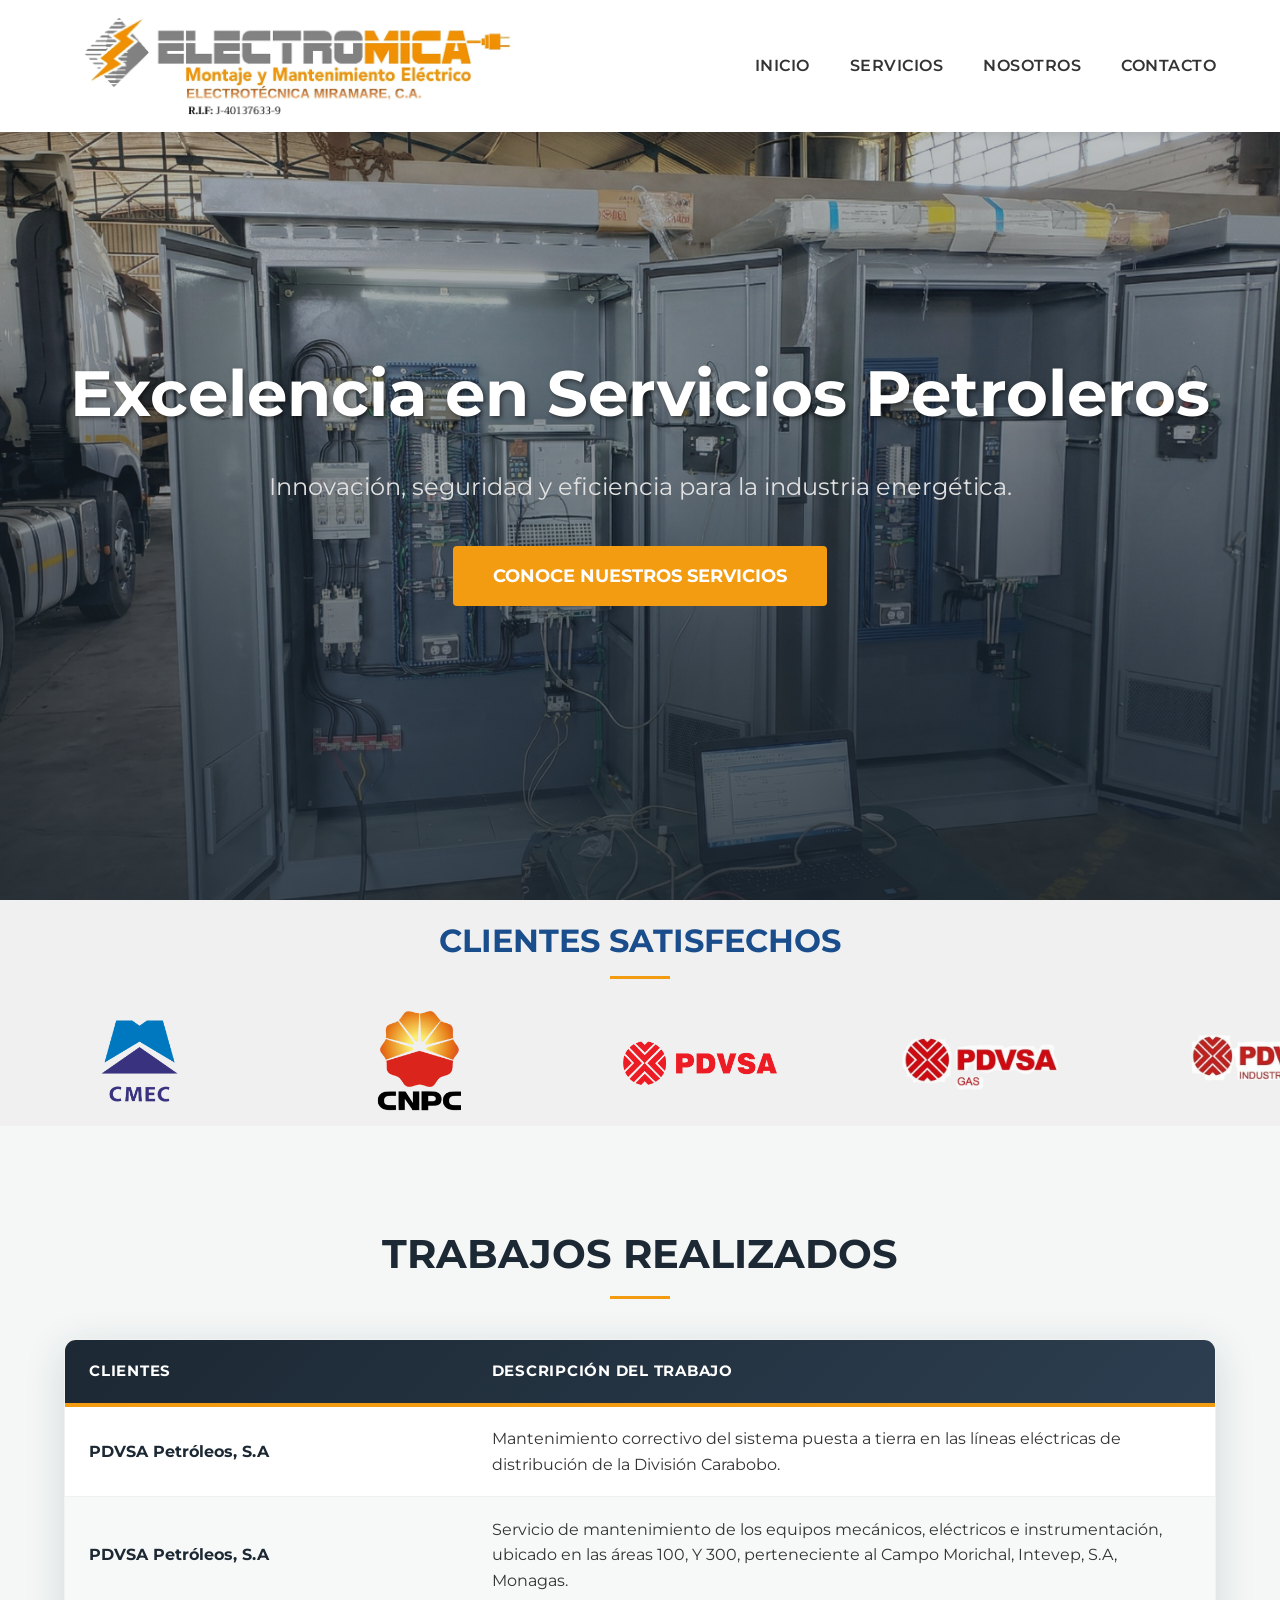
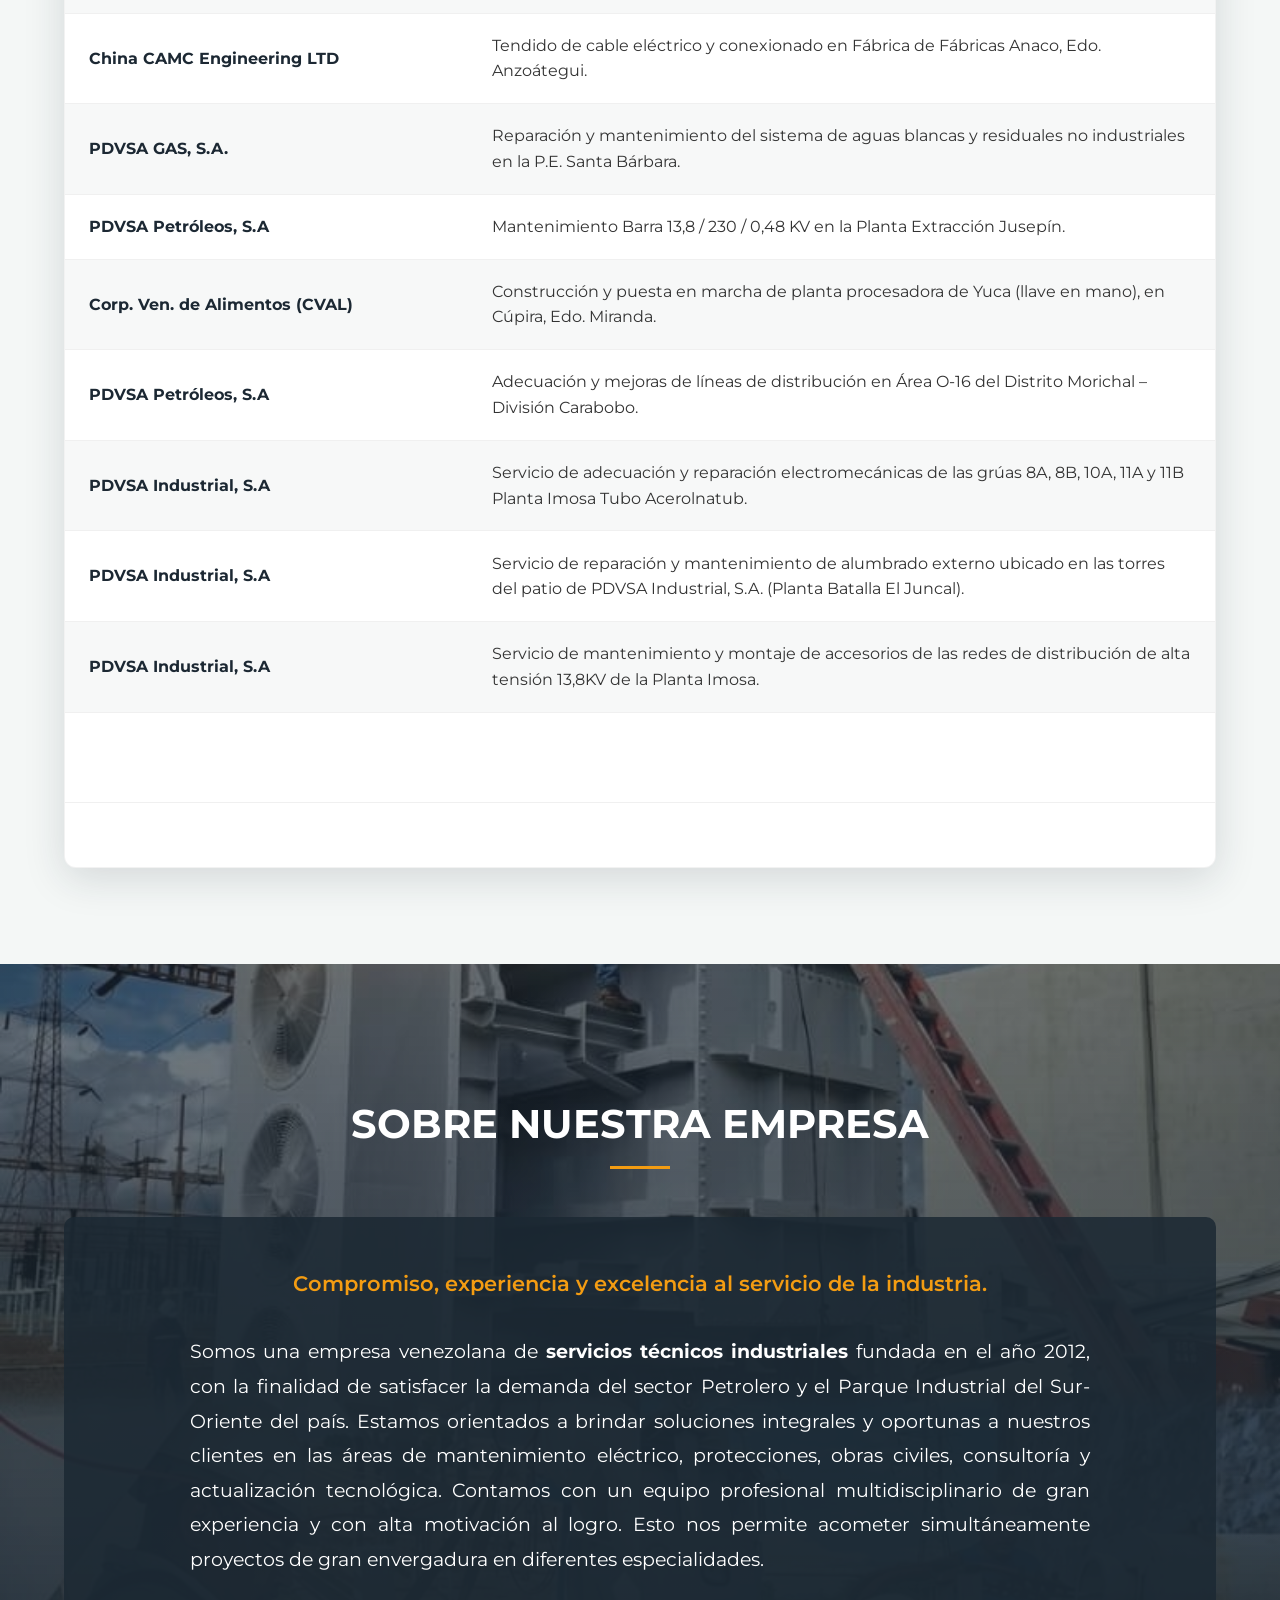
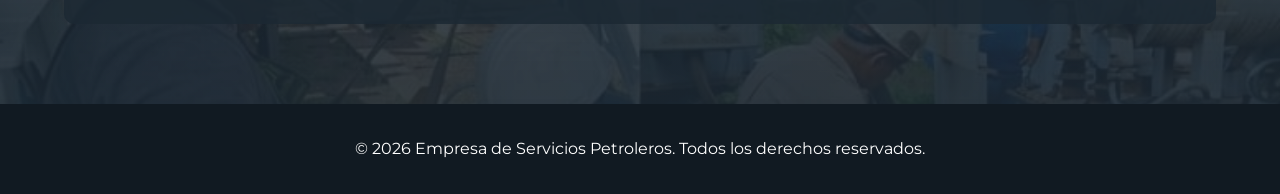
<file: index.html>
<!DOCTYPE html>
<html lang="es">

<head>
    <meta charset="UTF-8">
    <meta name="viewport" content="width=device-width, initial-scale=1.0, maximum-scale=5.0">
    <meta name="theme-color" content="#1c2833">
    <meta name="mobile-web-app-capable" content="yes">
    <title>Servicios Petroleros y Eléctricos | Inicio</title>
    <meta name="google-site-verification" content="B6bKdtCB2moAy1B3aFh2_xOf8WH0RMJvXctP1_HigFI" />
    <meta name="description"
        content="Empresa venezolana de servicios técnicos industriales. Soluciones en mantenimiento eléctrico, obras civiles y automatización para la industria petrolera.">
    <meta name="keywords"
        content="servicios petroleros, mantenimiento eléctrico, protecciones, obras civiles, automatización, Venezuela, Monagas">
    <meta property="og:title" content="Servicios Petroleros y Eléctricos">
    <meta property="og:description"
        content="Soluciones integrales de ingeniería y mantenimiento para el sector petrolero e industrial en Venezuela.">
    <meta property="og:type" content="website">
    <meta property="og:url" content="https://www.electrotecnicamiramare.com">
    <meta property="og:image" content="https://www.electrotecnicamiramare.com/assets/img/logo_electromica.jpeg">
    <link rel="canonical" href="https://www.electrotecnicamiramare.com">
    <link rel="preconnect" href="https://fonts.googleapis.com">
    <link rel="preconnect" href="https://fonts.gstatic.com" crossorigin>
    <link href="https://fonts.googleapis.com/css2?family=Montserrat:wght@300;400;500;600;700&display=swap"
        rel="stylesheet">
    <link rel="stylesheet" href="css/style.css">

    <!-- JSON-LD para GEO/SEO -->
    <script type="application/ld+json">
    {
      "@context": "https://schema.org",
      "@type": "LocalBusiness",
      "name": "Empresa de Servicios Petroleros y Eléctricos",
      "image": "https://www.electrotecnicamiramare.com/assets/img/logo_electromica.jpeg",
      "description": "Empresa de servicios técnicos industriales especializada en mantenimiento eléctrico y proyectos de gran envergadura.",
      "address": {
        "@type": "PostalAddress",
        "streetAddress": "AV ALIRIO UGARTE PELAYO, CC CENTRO COMERCIAL PETRORIENTE",
        "addressLocality": "Maturín",
        "addressRegion": "Monagas",
        "postalCode": "6201",
        "addressCountry": "VE"
      },
      "telephone": "+584143877861"
    }
    </script>
    <link rel="icon" type="image/png" href="assets/img/logo_electromica_favicon.png">
</head>

<body>

    <!-- Cabecera -->
    <header class="header">
        <div class="logo-container">
            <a href="index.html">
                <img src="assets/img/logo_electromica.jpeg" alt="Logo de la Empresa" class="logo">
            </a>
        </div>
        <div class="menu-toggle" id="mobile-menu" aria-label="Abrir Menú">☰</div>
        <nav class="nav-menu">
            <ul>
                <li><a href="index.html">Inicio</a></li>
                <li><a href="servicios.html">Servicios</a></li>
                <li><a href="#nosotros">Nosotros</a></li>
                <li><a href="contacto.html">Contacto</a></li>
            </ul>
        </nav>
    </header>

    <!-- Contenido Principal -->
    <main>
        <!-- Sección Inicio -->
        <section class="section hero">
            <div class="container">
                <h1>Excelencia en Servicios Petroleros</h1>
                <p>Innovación, seguridad y eficiencia para la industria energética.</p>
                <a href="servicios.html" class="btn">Conoce nuestros servicios</a>
            </div>
        </section>

        <section class="compañias-carrusel">
            <h2>Clientes Satisfechos</h2>
            <div class="carrusel-container">
                <div class="logos-slide">
                    <img src="assets/img/logos_carrusel/cmec_logo.png" alt="Logo de CMEC">
                    <img src="assets/img/logos_carrusel/cnpc_logo.png" alt="Logo de CNPC">
                    <img src="assets/img/logos_carrusel/pdvsa_logo.png" alt="Logo de PDVSA Petróleos">
                    <img src="assets/img/logos_carrusel/pdvsa_gas.png" alt="Logo de PDVSA Gas">
                    <img src="assets/img/logos_carrusel/logo_pdvsa_industrial.png" alt="Logo de PDVSA Industrial">

                    <img src="assets/img/logos_carrusel/cmec_logo.png" alt="Logo de CMEC">
                    <img src="assets/img/logos_carrusel/cnpc_logo.png" alt="Logo de CNPC">
                    <img src="assets/img/logos_carrusel/pdvsa_logo.png" alt="Logo de PDVSA Petróleos">
                    <img src="assets/img/logos_carrusel/pdvsa_gas.png" alt="Logo de PDVSA Gas">
                    <img src="assets/img/logos_carrusel/logo_pdvsa_industrial.png" alt="Logo de PDVSA Industrial">
                </div>
            </div>
        </section>

        <!-- Sección Trabajos Realizados -->
        <section class="trabajos-section">
            <div class="container">
                <h2 class="fade-in-up">Trabajos Realizados</h2>
                <div class="trabajos-table-wrapper fade-in-up">
                    <table class="trabajos-table">
                        <thead>
                            <tr>
                                <th> Clientes</th>
                                <th> Descripción del Trabajo</th>
                            </tr>
                        </thead>
                        <tbody>
                            <tr class="fade-in-row">
                                <td>PDVSA Petróleos, S.A</td>
                                <td>Mantenimiento correctivo del sistema puesta a tierra en las líneas eléctricas de
                                    distribución de la División Carabobo.</td>
                            </tr>
                            <tr class="fade-in-row">
                                <td>PDVSA Petróleos, S.A</td>
                                <td>Servicio de mantenimiento de los equipos mecánicos, eléctricos e instrumentación,
                                    ubicado en las áreas 100, Y 300, perteneciente al Campo Morichal, Intevep, S.A,
                                    Monagas.</td>
                            </tr>
                            <tr class="fade-in-row">
                                <td>China CAMC Engineering LTD</td>
                                <td>Tendido de cable eléctrico y conexionado en Fábrica de Fábricas Anaco, Edo.
                                    Anzoátegui.</td>
                            </tr>
                            <tr class="fade-in-row">
                                <td>PDVSA GAS, S.A.</td>
                                <td>Reparación y mantenimiento del sistema de aguas blancas y residuales no industriales
                                    en la P.E. Santa Bárbara.</td>
                            </tr>
                            <tr class="fade-in-row">
                                <td>PDVSA Petróleos, S.A</td>
                                <td>Mantenimiento Barra 13,8 / 230 / 0,48 KV en la Planta Extracción Jusepín.</td>
                            </tr>
                            <tr class="fade-in-row">
                                <td>Corp. Ven. de Alimentos (CVAL)</td>
                                <td>Construcción y puesta en marcha de planta procesadora de Yuca (llave en mano), en
                                    Cúpira, Edo. Miranda.</td>
                            </tr>
                            <tr class="fade-in-row">
                                <td>PDVSA Petróleos, S.A</td>
                                <td>Adecuación y mejoras de líneas de distribución en Área O-16 del Distrito Morichal –
                                    División Carabobo.</td>
                            </tr>
                            <tr class="fade-in-row">
                                <td>PDVSA Industrial, S.A</td>
                                <td>Servicio de adecuación y reparación electromecánicas de las grúas 8A, 8B, 10A, 11A y
                                    11B Planta Imosa Tubo Acerolnatub.</td>
                            </tr>
                            <tr class="fade-in-row">
                                <td>PDVSA Industrial, S.A</td>
                                <td>Servicio de reparación y mantenimiento de alumbrado externo ubicado en las torres
                                    del patio de PDVSA Industrial, S.A. (Planta Batalla El Juncal).</td>
                            </tr>
                            <tr class="fade-in-row">
                                <td>PDVSA Industrial, S.A</td>
                                <td>Servicio de mantenimiento y montaje de accesorios de las redes de distribución de
                                    alta tensión 13,8KV de la Planta Imosa.</td>
                            </tr>
                            <tr class="fade-in-row">
                                <td>Orix Resources de Venezuela, C.A.</td>
                                <td>Reconstrucción de puente grúa Marca Demag de unidad Turbocompresora N°3 Muscar
                                    (UTC-3) de 20 Toneladas.</td>
                            </tr>
                            <tr class="fade-in-row">
                                <td>CNPC LTD, S.A</td>
                                <td>Reparación de maquinaria pesada.</td>
                            </tr>
                        </tbody>
                    </table>
                </div>
            </div>
        </section>

        <!-- Sección Nosotros (Trasladada) -->
        <section id="nosotros" class="section hero-nosotros section-dark">
            <div class="container fade-in-up">
                <h2>Sobre Nuestra Empresa</h2>
                <div class="nosotros-container"
                    style="background: rgba(28, 40, 51, 0.85); padding: 3rem; border-radius: 10px; margin-top: 2rem;">
                    <p
                        style="margin-bottom: 2rem; text-align: center; font-size: 1.3rem; color: var(--secondary-color); font-weight: 600;">
                        Compromiso, experiencia y excelencia al servicio de la industria.</p>
                    <p style="text-align: justify;">Somos una empresa venezolana de <strong>servicios técnicos
                            industriales</strong>
                        fundada
                        en el año 2012, con la
                        finalidad de satisfacer la demanda del sector Petrolero y el Parque Industrial del Sur-Oriente
                        del
                        país. Estamos orientados a brindar soluciones integrales y oportunas a nuestros clientes en las
                        áreas de mantenimiento eléctrico, protecciones, obras civiles, consultoría y actualización
                        tecnológica. Contamos con un equipo profesional multidisciplinario de gran experiencia y con
                        alta
                        motivación al logro. Esto nos permite acometer simultáneamente proyectos de gran envergadura en
                        diferentes especialidades.</p>
                </div>
            </div>
        </section>
    </main>

    <!-- Pie de página -->
    <footer>
        <div class="container">
            <p>&copy; <span data-current-year>2026</span> Empresa de Servicios Petroleros. Todos los derechos reservados.</p>
        </div>
    </footer>

    <script src="js/script.js" defer></script>
</body>

</html>
</file>
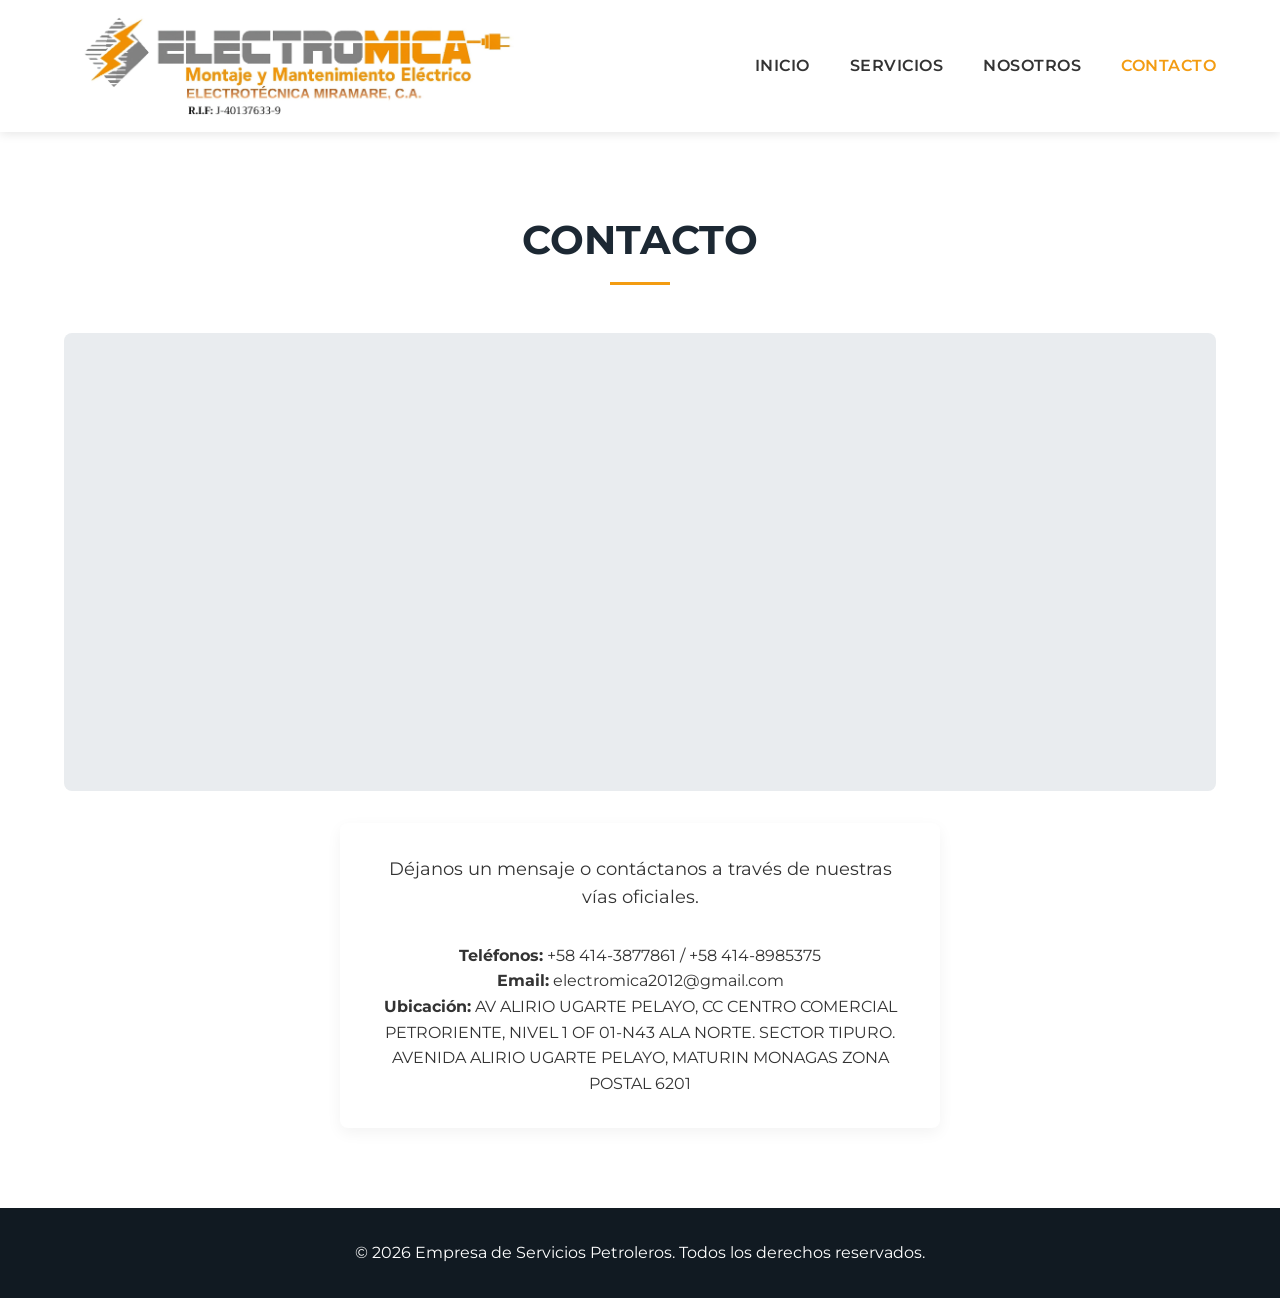
<file: contacto.html>
<!DOCTYPE html>
<html lang="es">

<head>
    <meta charset="UTF-8">
    <meta name="viewport" content="width=device-width, initial-scale=1.0">
    <meta name="google-site-verification" content="B6bKdtCB2moAy1B3aFh2_xOf8WH0RMJvXctP1_HigFI" />
    <title>Contacto - Servicios Petroleros y Eléctricos</title>
    <meta name="description"
        content="Contáctenos para soluciones de mantenimiento petrolero e industrial en Venezuela. Teléfonos, correo y ubicación en Maturín, Monagas.">
    <link rel="canonical" href="https://www.electrotecnicamiramare.com/contacto.html">
    <link rel="preconnect" href="https://fonts.googleapis.com">
    <link rel="preconnect" href="https://fonts.gstatic.com" crossorigin>
    <link href="https://fonts.googleapis.com/css2?family=Montserrat:wght@300;400;500;600;700&display=swap"
        rel="stylesheet">
    <link rel="stylesheet" href="css/style.css">
    <link rel="preconnect" href="https://www.google.com">

    <script type="application/ld+json">
    {
      "@context": "https://schema.org",
      "@type": "ContactPage",
      "mainEntity": {
        "@type": "LocalBusiness",
        "name": "Empresa de Servicios Petroleros y Eléctricos",
        "telephone": ["+584143877861", "+584148985375"],
        "email": "electromica2012@gmail.com",
        "address": {
          "@type": "PostalAddress",
          "streetAddress": "AV ALIRIO UGARTE PELAYO, CC CENTRO COMERCIAL PETRORIENTE",
          "addressLocality": "Maturín",
          "addressRegion": "Monagas",
          "postalCode": "6201",
          "addressCountry": "VE"
        }
      }
    }
    </script>
    <link rel="icon" type="image/png" href="assets/img/logo_electromica_favicon.png">
</head>

<body>

    <header class="header">
        <div class="logo-container">
            <a href="index.html">
                <img src="assets/img/logo_electromica.jpeg" alt="Logo de la Empresa" class="logo">
            </a>
        </div>
        <div class="menu-toggle" id="mobile-menu" aria-label="Abrir Menú">☰</div>
        <nav class="nav-menu">
            <ul>
                <li><a href="index.html">Inicio</a></li>
                <li><a href="servicios.html">Servicios</a></li>
                <li><a href="index.html#nosotros">Nosotros</a></li>
                <li><a href="contacto.html" style="color: var(--secondary-color);">Contacto</a></li>
            </ul>
        </nav>
    </header>

    <main class="page-content">
        <section class="section">
            <div class="container">
                <h2>Contacto</h2>
                <div class="map-container" style="background-color: #e9ecef; border-radius: 8px; margin-bottom: 2rem;">
                    <iframe
                        src="https://www.google.com/maps/embed?pb=!1m18!1m12!1m3!1d10405.780086074958!2d-63.209652443093105!3d9.792985874489004!2m3!1f0!2f0!3f0!3m2!1i1024!2i768!4f13.1!3m3!1m2!1s0x8c333f518dded8bd%3A0xe80c0ef6a643c84b!2sCentro%20Comercial%20Petroriente!5e0!3m2!1ses-419!2sve!4v1772588591531!5m2!1ses-419!2sve"
                        width="100%" height="450" style="border:0;" allowfullscreen="" loading="lazy"
                        referrerpolicy="no-referrer-when-downgrade">
                    </iframe>
                </div>
                <div
                    style="text-align: center; max-width: 600px; margin: 0 auto; padding: 2rem; background: #fff; border-radius: 8px; box-shadow: 0 5px 15px rgba(0,0,0,0.05);">
                    <p style="margin-bottom: 2rem; font-size: 1.1rem;">Déjanos un mensaje o contáctanos a través de
                        nuestras vías oficiales.</p>
                    <p><strong>Teléfonos:</strong> +58 414-3877861 / +58 414-8985375</p>
                    <p><strong>Email:</strong> electromica2012@gmail.com</p>
                    <p><strong>Ubicación:</strong> AV ALIRIO UGARTE PELAYO, CC CENTRO COMERCIAL
                        PETRORIENTE, NIVEL 1 OF 01-N43 ALA NORTE. SECTOR TIPURO. AVENIDA ALIRIO
                        UGARTE PELAYO, MATURIN MONAGAS ZONA POSTAL 6201</p>
                </div>
            </div>
        </section>
    </main>

    <footer>
        <div class="container">
            <p>&copy; <span data-current-year>2026</span> Empresa de Servicios Petroleros. Todos los derechos reservados.</p>
        </div>
    </footer>

    <script src="js/script.js" defer></script>
</body>

</html>
</file>
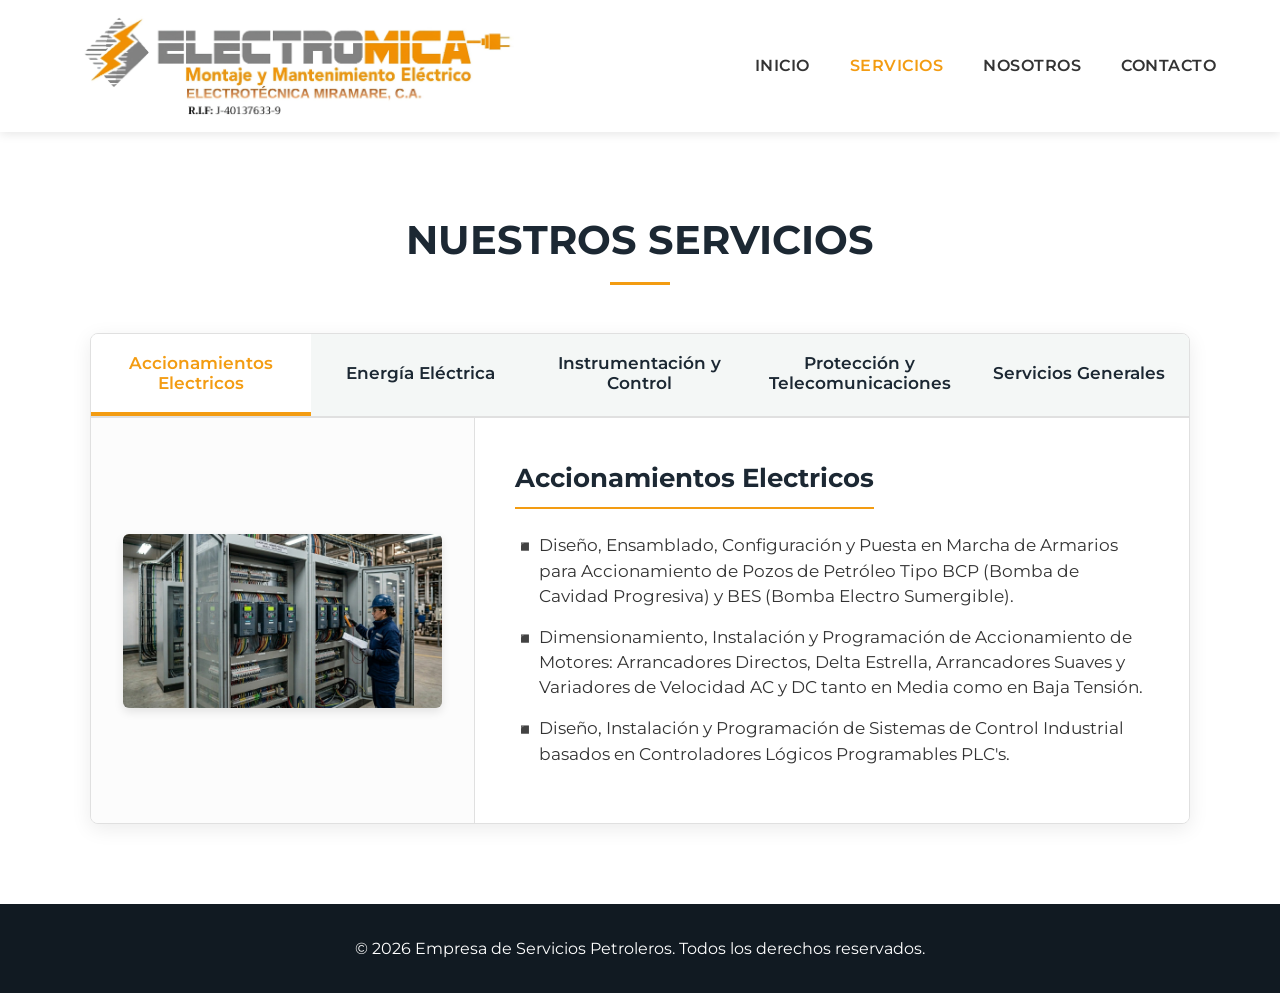
<file: servicios.html>
<!DOCTYPE html>
<html lang="es">

<head>
    <meta charset="UTF-8">
    <meta name="viewport" content="width=device-width, initial-scale=1.0">
    <meta name="google-site-verification" content="B6bKdtCB2moAy1B3aFh2_xOf8WH0RMJvXctP1_HigFI" />
    <title>Catálogo de Servicios Industriales y Petroleros</title>
    <meta name="description" content="Conozca nuestros servicios técnicos: accionamientos eléctricos, construcción, instrumentación, protección, telecomunicaciones y servicios generales.">
    <meta name="keywords" content="accionamientos eléctricos, tableros BCP, BES, subestaciones eléctricas, instrumentación industrial, telecomunicaciones, mantenimiento">
    <meta property="og:title" content="Servicios - Empresa de Servicios Petroleros">
    <meta property="og:description" content="Servicios técnicos integrales para el sector energético. Instrumentación, construcción y protecciones eléctricas.">
    <link rel="canonical" href="https://www.electrotecnicamiramare.com/servicios.html">
    <link rel="preconnect" href="https://fonts.googleapis.com">
    <link rel="preconnect" href="https://fonts.gstatic.com" crossorigin>
    <link href="https://fonts.googleapis.com/css2?family=Montserrat:wght@300;400;500;600;700&display=swap" rel="stylesheet">
    <link rel="stylesheet" href="css/style.css">

    <!-- JSON-LD Service Schema -->
    <script type="application/ld+json">
    {
      "@context": "https://schema.org",
      "@type": "Service",
      "serviceType": "Mantenimiento Eléctrico Industrial y Petrolero",
      "provider": {
        "@type": "LocalBusiness",
        "name": "Empresa de Servicios Petroleros y Eléctricos"
      },
      "areaServed": {
        "@type": "Country",
        "name": "Venezuela"
      },
      "description": "Servicios de diseño, instalación y puesta en marcha de accionamientos eléctricos, subestaciones, control de procesos e instrumentación."
    }
    </script>
    <link rel="icon" type="image/png" href="assets/img/logo_electromica_favicon.png">
</head>

<body>

    <header class="header">
        <div class="logo-container">
            <a href="index.html">
                <img src="assets/img/logo_electromica.jpeg" alt="Logo de la Empresa" class="logo">
            </a>
        </div>
        <div class="menu-toggle" id="mobile-menu" aria-label="Abrir Menú">☰</div>
        <nav class="nav-menu">
            <ul>
                <li><a href="index.html">Inicio</a></li>
                <li><a href="servicios.html" style="color: var(--secondary-color);">Servicios</a></li>
                <li><a href="index.html#nosotros">Nosotros</a></li>
                <li><a href="contacto.html">Contacto</a></li>
            </ul>
        </nav>
    </header>

    <main class="page-content">
        <section class="section">
            <div class="container">
                <h2>Nuestros Servicios</h2>
                <div class="services-panel">
                    <div class="services-tabs">
                        <button class="service-tab active" data-target="ingenieria">Accionamientos Electricos</button>
                        <button class="service-tab" data-target="construccion">Energía Eléctrica</button>
                        <button class="service-tab" data-target="instrumentacion">Instrumentación y Control</button>
                        <button class="service-tab" data-target="proteccion">Protección y Telecomunicaciones</button>
                        <button class="service-tab" data-target="generales">Servicios Generales</button>
                    </div>
                    <div class="services-body">
                        <div class="services-image-container">
                            <img src="assets/img/img_servicios/servicio_ing.jpeg" alt="Ingeniería y Diseño" id="img-ingenieria"
                                class="category-image active">
                            <img src="assets/img/img_servicios/servicio_construccion.jpeg" alt="Construcción y Mantenimiento"
                                id="img-construccion" class="category-image">
                            <img src="assets/img/img_servicios/servicio_instrumentacion.jpeg" alt="Instrumentación y Control"
                                id="img-instrumentacion" class="category-image">
                            <img src="assets/img/img_servicios/servicio_proteccion.jpeg" alt="Protección e Infraestructura"
                                id="img-proteccion" class="category-image">
                            <img src="assets/img/img_servicios/servicio_general.jpeg" alt="Servicios Generales"
                                id="img-generales" class="category-image">
                        </div>
                        <div class="services-content">
                            <div class="service-pane active" id="ingenieria">
                                <h3>Accionamientos Electricos</h3>
                                <ul>
                                    <li>Diseño, Ensamblado, Configuración y Puesta en Marcha de Armarios para
                                        Accionamiento
                                        de Pozos de Petróleo Tipo BCP (Bomba de Cavidad Progresiva) y BES (Bomba Electro
                                        Sumergible).</li>
                                    <li>Dimensionamiento, Instalación y Programación de Accionamiento de Motores:
                                        Arrancadores Directos, Delta Estrella, Arrancadores Suaves y Variadores de
                                        Velocidad
                                        AC y DC tanto en Media como en Baja Tensión.</li>
                                    <li>Diseño, Instalación y Programación de Sistemas de Control Industrial basados en
                                        Controladores Lógicos Programables PLC's.</li>
                                </ul>
                            </div>
                            <div class="service-pane" id="construccion">
                                <h3>Construcción y Mantenimiento</h3>
                                <ul>
                                    <li>Redes de Transmisión y Distribución Eléctrica.</li>
                                    <li>Subestaciones Eléctricas.</li>
                                    <li>Unidades de Turbo Generación Eléctricas.</li>
                                    <li>Unidades de Turbo Compresión de Gas.</li>
                                    <li>Sistemas de Alumbrado Público Vial, Residencial, Comercial e Industrial.</li>
                                </ul>
                            </div>
                            <div class="service-pane" id="instrumentacion">
                                <h3>Instrumentación y Control</h3>
                                <ul>
                                    <br>
                                    <br>
                                    <li>Instrumentación, Automatización y Control de Procesos Industriales.</li>
                                    <br>
                                    <li>Instalación y Calibración de Equipos de Instrumentación.</li>
                                </ul>
                            </div>
                            <div class="service-pane" id="proteccion">
                                <h3>Protección y Telecomunicaciones</h3>
                                <ul>
                                    <li>Aterramiento de Sistemas de Transmisión, Distribución, Transformación,
                                        Generación,
                                        Infraestructura y Edificaciones en General.</li>
                                    <li>Sistemas Inhibidores de Corrosión y Protección Catódica para Estructuras
                                        Metálicas,
                                        Tanques de Almacenamiento Industrial, Tuberías de Flujo, Gasoductos y
                                        Poliductos.
                                    </li>
                                    <li>Sistema de Telecomunicaciones.</li>
                                    <li>Suministro, Instalación, Conexión y Certificación de Fibra Óptica.</li>
                                    <li>Sistemas de Pararrayos y Protecciones contra Descargas Atmosféricas.</li>
                                </ul>
                            </div>
                            <div class="service-pane" id="generales">
                                <h3>Servicios Generales</h3>
                                <ul>
                                    <br>
                                    <li>Limpieza, Desmalezamiento, Deforestación y Reforestación de Instalaciones
                                        Eléctricas
                                        e industriales.</li>
                                    <li>Corredores Eléctricos, Corredores de Tuberías e Instalaciones
                                        Industriales en General.
                                    </li>
                                </ul>
                            </div>
                        </div>
                    </div>
                </div>
        </section>
    </main>

    <footer>
        <div class="container">
            <p>&copy; <span data-current-year>2026</span> Empresa de Servicios Petroleros. Todos los derechos reservados.</p>
        </div>
    </footer>

    <script src="js/script.js" defer></script>
</body>

</html>
</file>
<file: css/style.css>
/* Estilos para el carrusel de logos */

.compañias-carrusel {
    /* Contenedor del carrusel */
    width: 100%;
    overflow: hidden;
    /* Esto es lo que oculta los logos que están fuera de la vista */
    padding: 15px 0;
    background-color: #f0f0f0;
    /* Un fondo muy suave para el carrusel */
}

.compañias-carrusel h2 {
    /* Título de la sección */
    font-size: 2rem;
    color: #1a4d8c;
    margin-bottom: 2rem;
}

.logos-slide {
    display: flex;
    /* 280px total por logo (200px width + 80px margin) * 10 logos (5 originales + 5 duplicados) */
    width: calc(280px * 10);
    animation: slide 20s linear infinite;
    /* Aplica la animación: 20s de duración, lineal, infinito */
    will-change: transform;
    /* Hardware Acceleration */
}

@keyframes slide {
    0% {
        transform: translateX(0);
    }

    100% {
        transform: translateX(calc(-280px * 5));
    }

    /* Desplaza la mitad (5 logos originales) */
}

.logos-slide:hover {
    animation-play-state: paused;
    /* Pausa la animación cuando el ratón está encima */
}

.logos-slide img {
    height: 100px;
    width: 200px;
    /* Ancho fijo para cada logo */
    margin: 0 40px;
    object-fit: contain;
    /* Preserva la proporción del logo sin deformarlo */
    opacity: 1;
    transition: filter 0.3s, opacity 0.3s;

}

.logos-slide img:hover {
    filter: grayscale(0%);
    opacity: 1;
    transform: scale(1.2);
    transition: transform 0.5s;
}

/* Variables CSS para una fácil personalización de colores posteriormente */
:root {
    --primary-color: #1c2833;
    /* Azul muy oscuro/petróleo corporativo */
    --secondary-color: #f39c12;
    /* Naranja/Amarillo industrial */
    --text-color: #333333;
    --bg-color: #ffffff;
    --bg-light: #f4f7f6;
    --bg-dark: #273746;
    --text-light: #ffffff;
    --font-main: 'Montserrat', 'Segoe UI', Tahoma, Geneva, Verdana, sans-serif;
}

* {
    margin: 0;
    padding: 0;
    box-sizing: border-box;
    font-family: var(--font-main);
    scroll-behavior: smooth;
    /* Para desplazamiento suave a las secciones */
}

body {
    background-color: var(--bg-color);
    color: var(--text-color);
    line-height: 1.6;
    display: flex;
    flex-direction: column;
    min-height: 100vh;
}

main {
    flex: 1;
}

/* Page content unifies spacing below fixed header */
.page-content {
    padding-top: 80px;
}

.bg-dark-page {
    background-color: var(--bg-dark);
}

/* Cabecera / Header */
.header {
    display: flex;
    justify-content: space-between;
    align-items: center;
    padding: 1rem 5%;
    background-color: var(--bg-color);
    box-shadow: 0 2px 10px rgba(0, 0, 0, 0.1);
    position: fixed;
    /* Fija la cabecera en la parte superior */
    width: 100%;
    top: 0;
    z-index: 1000;
}

/* Logo a la izquierda */
.logo-container {
    flex: 1;
}

.logo {
    height: 100px;
    /* Tamaño por defecto. Puedes aumentarlo o disminuirlo */
    width: auto;
    display: block;
    transition: transform 0.3s ease;
}

.logo:hover {
    transform: scale(1.05);
    /* Efecto sutil al pasar el ratón */
}

/* Menú a la derecha */
.nav-menu {
    flex: 2;
    display: flex;
    justify-content: flex-end;
}

.nav-menu ul {
    list-style: none;
    display: flex;
    gap: 2.5rem;
}

.nav-menu a {
    text-decoration: none;
    color: var(--text-color);
    font-weight: 600;
    font-size: 1rem;
    transition: color 0.3s ease;
    text-transform: uppercase;
    letter-spacing: 0.5px;
}

.nav-menu a:hover {
    color: var(--secondary-color);
}

/* Secciones generales */
.section {
    padding: 8rem 5% 5rem;
    /* Padding superior extra para evitar que el header fijo tape el contenido */
}

.container {
    max-width: 1200px;
    margin: 0 auto;
}

h2 {
    font-size: 2.5rem;
    color: var(--primary-color);
    margin-bottom: 3rem;
    text-align: center;
    text-transform: uppercase;
    position: relative;
}

h2::after {
    content: '';
    display: block;
    width: 60px;
    height: 3px;
    background-color: var(--secondary-color);
    margin: 10px auto 0;
}

/* Inicio / Hero */
.hero {
    height: 100vh;
    display: flex;
    align-items: center;
    justify-content: center;
    text-align: center;
    background-color: var(--bg-light);
    /* Imagen de fondo con overlay oscuro */
    background: linear-gradient(rgba(28, 40, 51, 0.2), rgba(28, 40, 51, 0.8)), url('../assets/img/fondo-hero.jpeg') center/cover no-repeat;
}

.hero-nosotros {
    background: linear-gradient(rgba(28, 40, 51, 0.6), rgba(28, 40, 51, 0.9)), url('../assets/img/fondo_seccion_nosotros.jpeg') center/cover no-repeat;
}

.hero h1 {
    font-size: 4rem;
    color: var(--text-light);
    margin-bottom: 1.5rem;
    text-shadow: 2px 2px 4px rgba(0, 0, 0, 0.5);
}

.hero p {
    font-size: 1.5rem;
    margin-bottom: 2.5rem;
    color: #e0e0e0;
    max-width: 800px;
    margin-left: auto;
    margin-right: auto;
}

.btn {
    display: inline-block;
    padding: 1rem 2.5rem;
    background-color: var(--secondary-color);
    color: var(--text-light);
    text-decoration: none;
    font-weight: bold;
    font-size: 1.1rem;
    border-radius: 4px;
    text-transform: uppercase;
    transition: background-color 0.3s ease, transform 0.2s ease;
}

.btn:hover {
    background-color: #d68910;
    transform: translateY(-3px);
    box-shadow: 0 4px 10px rgba(0, 0, 0, 0.2);
}

/* Panel de Servicios Interactivo */
.services-panel {
    display: flex;
    flex-direction: column;
    max-width: 1100px;
    margin: 0 auto;
    background: var(--bg-color);
    border-radius: 8px;
    box-shadow: 0 5px 20px rgba(0, 0, 0, 0.08);
    overflow: hidden;
    border: 1px solid #e0e0e0;
}

.services-tabs {
    display: flex;
    flex-wrap: wrap;
    background-color: var(--bg-light);
    border-bottom: 2px solid #e0e0e0;
}

.service-tab {
    flex: 1;
    padding: 1.2rem 1rem;
    text-align: center;
    background: none;
    border: none;
    font-size: 1.05rem;
    font-weight: 600;
    color: var(--primary-color);
    cursor: pointer;
    transition: background-color 0.3s, color 0.3s;
    border-bottom: 4px solid transparent;
    /* default */
}

.service-tab:hover {
    background-color: #e8ecef;
}

.service-tab.active {
    background-color: var(--bg-color);
    color: var(--secondary-color);
    border-bottom: 4px solid var(--secondary-color);
}

.services-body {
    display: flex;
}

.services-image-container {
    width: 35%;
    padding: 2rem;
    display: flex;
    align-items: center;
    justify-content: center;
    border-right: 1px solid #e0e0e0;
    background-color: #fcfcfc;
}

.category-image {
    display: none;
    width: 100%;
    height: auto;
    max-height: 400px;
    object-fit: contain;
    border-radius: 6px;
    box-shadow: 0 4px 10px rgba(0, 0, 0, 0.1);
    animation: fadeIn 0.4s ease-in-out;
}

.category-image.active {
    display: block;
}

.services-content {
    width: 65%;
    padding: 2.5rem;
    background-color: var(--bg-color);
}

.service-pane {
    display: none;
    animation: fadeIn 0.4s ease-in-out;
}

.service-pane.active {
    display: block;
}

.service-pane h3 {
    color: var(--primary-color);
    margin-bottom: 1.5rem;
    font-size: 1.6rem;
    border-bottom: 2px solid var(--secondary-color);
    padding-bottom: 0.5rem;
    display: inline-block;
}

.service-pane ul {
    list-style: none;
}

.service-pane ul li {
    position: relative;
    padding-left: 1.5rem;
    margin-bottom: 1rem;
    font-size: 1.05rem;
    line-height: 1.5;
}

.service-pane ul li::before {
    content: "◾";
    position: absolute;
    left: 0;
    color: var(--secondary-color);
    font-size: 1rem;
    top: 2px;
}

.service-pane ul.sub-list {
    margin-top: 0.5rem;
    margin-bottom: 0.5rem;
    padding-left: 0.5rem;
}

.service-pane ul.sub-list li {
    margin-bottom: 0.5rem;
    font-size: 1rem;
}

.service-pane ul.sub-list li::before {
    content: "○";
    color: var(--primary-color);
}

@keyframes fadeIn {
    from {
        opacity: 0;
        transform: translateY(5px);
    }

    to {
        opacity: 1;
        transform: translateY(0);
    }
}

/* Nosotros */
.section-dark {
    background-color: var(--bg-dark);
    color: var(--text-light);
}

.section-dark h2 {
    color: var(--text-light);
}

.nosotros-container p {
    font-size: 1.2rem;
    text-align: center;
    max-width: 900px;
    margin: 0 auto;
    line-height: 1.8;
}

/* Pie de página */
footer {
    background-color: #111a22;
    color: var(--text-light);
    text-align: center;
    padding: 2rem 0;
}

/* Botón de Mobile Menu por defecto oculto */
.menu-toggle {
    display: none;
    font-size: 2.2rem;
    color: var(--primary-color);
    cursor: pointer;
    user-select: none;
}

/* Responsividad básica */
@media (max-width: 768px) {
    .header {
        flex-direction: row;
        flex-wrap: wrap;
        padding: 0.8rem 1.5rem;
    }

    .menu-toggle {
        display: block;
    }

    .logo {
        height: 60px;
    }

    .nav-menu {
        margin-top: 0;
        justify-content: center;
        width: 100%;
        /* Ocultar menú animable */
        opacity: 0;
        visibility: hidden;
        transform: translateY(-15px);
        transition: opacity 0.3s ease, transform 0.3s ease, visibility 0.4s;

        position: absolute;
        top: 100%;
        /* Justo debajo de cabecera */
        left: 0;
        background-color: var(--bg-color);
        box-shadow: 0 5px 10px rgba(0, 0, 0, 0.1);
        will-change: transform, opacity;
        /* Hardware Acceleration */
    }

    /* Clase activa para mostrar el menú de forma fluida */
    .nav-menu.active {
        opacity: 1;
        visibility: visible;
        transform: translateY(0);
    }

    .nav-menu ul {
        flex-direction: column;
        width: 100%;
        gap: 0;
        padding: 0;
    }

    .nav-menu a {
        font-size: 1.1rem;
        padding: 1rem;
        display: block;
        width: 100%;
        text-align: center;
        border-bottom: 1px solid #eeeeee;
    }

    .section {
        padding: 6rem 5% 3rem;
        /* Menos espacio vertical en móviles */
    }

    h2 {
        font-size: 2rem;
        margin-bottom: 2rem;
    }

    .hero h1 {
        font-size: 2.2rem;
    }

    .hero p {
        font-size: 1.1rem;
        margin-bottom: 2rem;
        max-width: 90%;
    }

    .btn {
        padding: 0.8rem 1.8rem;
        font-size: 1rem;
    }

    /* Ajuste de carrusel en Android / Móviles */
    .logos-slide {
        /* Para 10 logos: 120px ancho + 40px margen = 160px; 160px * 10 = 1600px */
        width: calc(160px * 10);
        animation: slide-mobile 20s linear infinite;
    }

    .logos-slide img {
        height: 60px;
        width: 120px;
        margin: 0 20px;
    }

    .logos-slide img:hover {
        transform: scale(1.05);
        /* Escala más sutil en pantalla pequeña */
    }

    .services-body {
        flex-direction: column;
    }

    .services-image-container {
        width: 100%;
        border-right: none;
        border-bottom: 1px solid #e0e0e0;
        padding: 1rem;
    }

    .service-tab {
        flex: 1 1 50%;
        font-size: 0.95rem;
        padding: 0.8rem 0.5rem;
    }

    .service-tab.active {
        border-right: none;
        border-bottom: 4px solid var(--secondary-color);
    }

    .services-content {
        width: 100%;
        padding: 1.5rem;
    }
}

@keyframes slide-mobile {
    0% {
        transform: translateX(0);
    }

    100% {
        transform: translateX(calc(-160px * 5));
    }
}

/* ==============================
   ''''''''''''''''''''''''''''''''''''''''''''Sección: Trabajos Realizados (Tabla Animada)'''''''''''''''''''''''''
   Este bloque contiene los estilos para la sección donde se muestran los clientes 
   y las descripciones de los contratos en una tabla moderna.
   ============================== */
.trabajos-section {
    /* Espaciado amplio (6rem arriba/abajo, 5% a los lados) para dar respiro al diseño */
    padding: 6rem 5%;
    /* Mismo color de fondo claro usado en otras secciones del sitio */
    background-color: var(--bg-light);
    overflow: hidden;
    /* Para animaciones que vienen desde fuera */
}

.trabajos-section h2 {
    /* Separación entre el título y el comienzo de la tabla */
    margin-bottom: 2.5rem;
}

.trabajos-table-wrapper {
    /* Permite deslizar la tabla horizontalmente en teléfonos si su contenido excede el ancho (Responsive) */
    overflow-x: auto;
    /* Bordes redondeados para un aspecto moderno */
    border-radius: 12px;
    box-shadow: 0 10px 40px rgba(28, 40, 51, 0.15);
    /* Sombra elegante que despega la tabla del fondo claro */
    background: #ffffff;
    /* Borde muy sutil para demarcar el cuadro */
    border: 1px solid rgba(0, 0, 0, 0.05);
}

.trabajos-table {
    width: 100%;
    /* Evita que los bordes de las celdas se vean dobles */
    border-collapse: collapse;
    font-size: 1rem;
    overflow: hidden;
}

.trabajos-table thead tr {
    /* Fondo degradado corporativo: Va desde el azul primario hasta un tono azul acerado */
    background: linear-gradient(135deg, var(--primary-color), #2c3e50);
    color: #ffffff;
    text-transform: uppercase;
    letter-spacing: 0.05em;
    font-size: 0.95rem;
}

.trabajos-table thead th {
    padding: 1.2rem 1.5rem;
    text-align: left;
    font-weight: 700;
    border-bottom: 4px solid var(--secondary-color);
    /* Línea naranja abajo del header */
}

.trabajos-table tbody tr {
    /* Línea sutil separadora entre cada fila de la tabla */
    border-bottom: 1px solid #f0f0f0;
    /* Transición suave para cuando se pase el ratón por encima (color, escala) */
    transition: background-color 0.3s ease, transform 0.2s ease;
}

.trabajos-table tbody tr:last-child {
    /* Quitar borde inferior a la última fila para que no choque con la caja contenedora */
    border-bottom: none;
}

.trabajos-table tbody tr:nth-child(even) {
    /* Estilo "cebra": Fila sí, fila no (pares) toma un fondo azul levísimo para facilitar lectura */
    background-color: rgba(28, 40, 51, 0.03);
    /* Fondo azul muy leve para pares */
}

.trabajos-table tbody tr:hover {
    /* Fondo con tinte naranja que se activa momentáneamente al hacer hover */
    background-color: rgba(243, 156, 18, 0.08);
    /* Fondo naranja leve en hover */
    /* Aumenta el tamaño ligeramente dando un efecto 3D Pop-out */
    transform: scale(1.01);
    /* Escala más sutil en pantalla pequeña */
    /* Se añade una pequeña sombra debajo de la fila activada */
    box-shadow: 0 4px 10px rgba(0, 0, 0, 0.05);
    z-index: 10;
    position: relative;
    /* Marca vertical con el color secundario de la empresa (anaranjado/dorado) */
    border-left: 4px solid var(--secondary-color);
}

.trabajos-table tbody td {
    padding: 1.2rem 1.5rem;
    vertical-align: middle;
    line-height: 1.6;
    color: var(--text-color);
}

.trabajos-table tbody td:first-child {
    font-weight: 700;
    color: var(--primary-color);
    width: 35%;
    /* La empresa toma el 35% del espacio */
}

/* Animaciones de Scroll */
/* Por defecto, los elementos NO tienen opacidad cero. 
   Esto previene que la tabla sea invisible si el JS falla o no se carga rápido. */
.fade-in-up,
.fade-in-row {
    transition: opacity 0.8s ease-out, transform 0.8s ease-out;
}

/* El JS agregará esta clase dinámicamente "js-loading" al body si se activa, 
   para ocultar inicialmente los elementos antes de hacer scroll */
body.js-enabled .fade-in-up {
    opacity: 0;
    transform: translateY(40px);
}

body.js-enabled .fade-in-row {
    opacity: 0;
    transform: translateX(-20px);
}

/* Clase visible que el IntersectionObserver agrega */
body.js-enabled .fade-in-up.visible,
body.js-enabled .fade-in-row.visible {
    opacity: 1;
    transform: translate(0, 0);
}

/* Responsivo */
@media (max-width: 768px) {
    .trabajos-section {
        padding: 4rem 5%;
    }

    .trabajos-table thead th,
    .trabajos-table tbody td {
        padding: 1rem 1.2rem;
        font-size: 0.9rem;
    }
}
</file>
